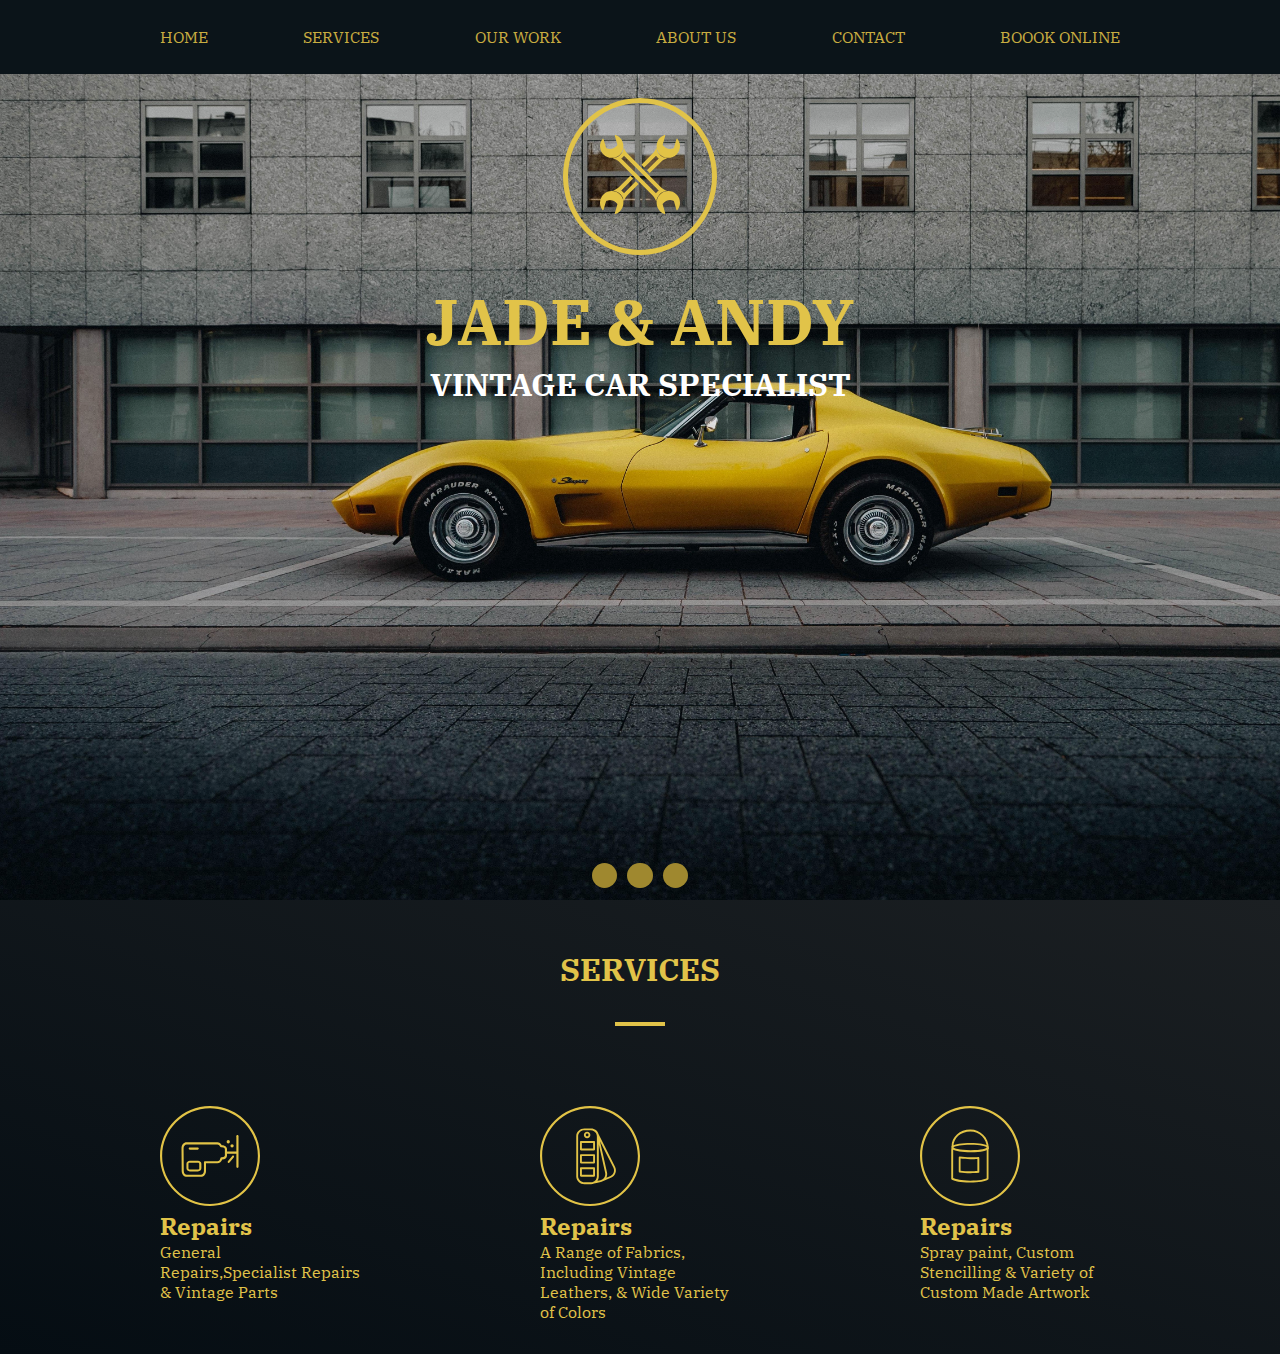
<file: index.html>
<!DOCTYPE html>
<html lang="en">

<head>
  <meta charset="UTF-8">
  <meta http-equiv="X-UA-Compatible" content="IE=edge">
  <meta name="viewport" content="width=device-width, initial-scale=1.0">
  <title>Vintage Cars</title>
  <link rel="stylesheet" href="css/style.css">
  <link rel="stylesheet" href="https://cdnjs.cloudflare.com/ajax/libs/font-awesome/6.1.1/css/all.min.css"
    integrity="sha512-KfkfwYDsLkIlwQp6LFnl8zNdLGxu9YAA1QvwINks4PhcElQSvqcyVLLD9aMhXd13uQjoXtEKNosOWaZqXgel0g=="
    crossorigin="anonymous" referrerpolicy="no-referrer" />
</head>

<body>
  <div class="hero">
    <nav>
      <ul>
        <li> <a href="#">Home</a> </li>
        <li> <a href="#">Services</a> </li>
        <li> <a href="#">Our Work</a> </li>
        <li> <a href="#">About Us</a> </li>
        <li> <a href="#">Contact</a> </li>
        <li> <a href="#">Boook Online</a></li>
      </ul>
    </nav>

    <div class="center">
      <div class="logo">
        <svg class="filter-yellow" preserveAspectRatio="xMidYMid meet" data-bbox="26.453 27.436 147.035 145.129"
          xmlns="http://www.w3.org/2000/svg" viewBox="26.453 27.436 147.035 145.129" role="presentation"
          aria-hidden="true">
          <g>
            <path
              d="M63.2 136.9c8.4 8.4 8.4 22.1 0 30.5-2.3 2.3-5.1 4.1-8.2 5.1-.8.3-1.6-.5-1.4-1.3l4.7-16c.1-.5.1-1-.2-1.3-4.6-6.2-12.4-8.5-19.6-5.7-.4.2-.8.5-.9 1L32.9 165c-.2.8-1.3 1-1.9.4-6.6-8.5-6-20.7 1.7-28.5 8.4-8.4 22.1-8.5 30.5 0zm0-73.8c8.4-8.4 8.4-22.1 0-30.5-2.3-2.3-5.1-4.1-8.2-5.1-.8-.3-1.6.5-1.4 1.3l4.7 16c.1.5.1 1-.2 1.3-4.6 6.2-12.4 8.5-19.6 5.7-.4-.2-.8-.5-.9-1L32.9 35c-.2-.8-1.3-1.1-1.9-.4-6.6 8.5-6 20.7 1.7 28.5 8.4 8.4 22.1 8.5 30.5 0zm104 0c7.7-7.7 8.4-20 1.7-28.5-.5-.7-1.6-.5-1.9.4l-4.6 15.9c-.1.5-.5.9-.9 1-7.2 2.8-15 .5-19.6-5.7-.3-.4-.4-.9-.2-1.3l4.7-16c.2-.8-.6-1.6-1.4-1.3-3.1 1.1-5.9 2.9-8.2 5.1-8.4 8.4-8.4 22 0 30.5 8.4 8.4 22.1 8.3 30.4-.1zm-37.8 2.4c1.5 2 3.1 3.5 5.1 5.1l-21.8 21.8 5.1 5.1L138 77.3c3.3-3.3 7.4-5.7 11.8-7-5-.5-9.8-2.6-13.6-6.4-3.8-3.8-5.9-8.7-6.4-13.6-1.3 4.5-3.7 8.5-7 11.8l-20.2 20.2 5.1 5.1 21.7-21.9zm-58.8 69c-1.5-2-3.1-3.5-5.1-5.1l21.8-21.8-5.1-5.1L62 122.7c-3.3 3.3-7.4 5.7-11.8 7 5 .5 9.8 2.6 13.6 6.4 3.8 3.8 5.9 8.7 6.4 13.6 1.3-4.5 3.7-8.5 7-11.8l20.2-20.2-5.1-5.1-21.7 21.9zm96.6 2.4c-8.4-8.4-22-8.4-30.4 0-8.4 8.4-8.4 22.1 0 30.5 2.3 2.3 5.1 4.1 8.2 5.1.8.3 1.6-.5 1.4-1.3l-4.7-16c-.1-.5-.1-1 .2-1.3 4.6-6.2 12.4-8.5 19.6-5.7.4.2.8.5.9 1l4.6 15.9c.2.8 1.3 1 1.9.4 6.7-8.7 6-20.9-1.7-28.6zm-31-.7c-3.8 3.8-5.9 8.7-6.4 13.6-1.3-4.5-3.7-8.5-7-11.8L62.1 77.2c-3.3-3.3-7.4-5.7-11.8-7 5-.5 9.8-2.6 13.6-6.4 3.8-3.8 5.9-8.7 6.4-13.6 1.3 4.5 3.7 8.5 7 11.8l60.7 60.8c3.3 3.3 7.4 5.7 11.8 7-5 .5-9.8 2.6-13.6 6.4zm-1.8-6.8L70.6 65.5c-1.5 2-3.1 3.5-5.1 5.1l63.8 63.9c1.6-2 3.2-3.6 5.1-5.1z">
            </path>
          </g>
        </svg>
      </div>
      <h1 class="main-title">Jade & Andy</h1>
      <h1 class="sub-title">Vintage Car Specialist</h1>
    </div>
    <div class="social-links">
      <span><a href="#"><i class="fa-brands fa-instagram"></i></a></span>
      <span><a href="#"><i class="fa-brands fa-twitter"></i></a></span>
      <span><a href="#"><i class="fa-brands fa-pinterest-p"></i></a></span>
    </div>
  </div>

  <section class="services">
    <div class="title">
      <h2>Services</h2>
      <div class="underscore"></div>
    </div>
    <div class="services-wrapper">
      <div class="flex">
        <div class="service">
          <div class="icon">
            <svg class="filter-yellow" preserveAspectRatio="xMidYMid meet" data-bbox="-459 301 160 160" xmlns="http://www.w3.org/2000/svg"
              viewBox="-459 301 160 160" role="presentation" aria-hidden="true">
              <g>
                <path
                  d="M-393.6 414.3H-416c-4.6 0-8.3-4.3-8.3-9.5l-.3-36.1c0-5.3 3.6-9.5 8.1-9.5h49.4c2.8 0 5.4 1.7 6.9 4.5h.3c4.5 0 8.1 2.7 8.1 6.1v10.6c0 3.3-3.3 6-7.7 6.1-1.2 3.6-4.2 6.2-7.6 6.2h-18.3v12.1c.1 5.3-3.7 9.5-8.2 9.5zm-22.9-51.8c-2.6 0-4.8 2.8-4.8 6.2l.3 36.1c0 3.4 2.2 6.2 5 6.2h22.3c2.7 0 5-2.8 5-6.2V391c0-.9.7-1.7 1.7-1.7h20c2.2 0 4.1-2 4.6-4.8.1-.8.8-1.4 1.6-1.4h.9c2.8 0 4.7-1.5 4.7-2.8v-10.6c0-1.3-1.9-2.8-4.7-2.8h-1.4c-.7 0-1.3-.4-1.6-1.1-.8-2.1-2.5-3.4-4.3-3.4h-49.3z">
                </path>
                <path
                  d="M-398.3 405.6h-12.9c-3 0-5.5-2.2-5.5-4.9v-7.4c0-2.7 2.5-4.9 5.5-4.9h12.9c3 0 5.5 2.2 5.5 4.9v7.4c0 2.7-2.5 4.9-5.5 4.9zm-13-13.8c-1.2 0-2.2.7-2.2 1.6v7.4c0 .8 1 1.6 2.2 1.6h12.9c1.2 0 2.2-.7 2.2-1.6v-7.4c0-.8-1-1.6-2.2-1.6h-12.9z">
                </path>
                <path
                  d="M-398.7 370.8h-12.7c-.9 0-1.7-.7-1.7-1.7 0-.9.7-1.7 1.7-1.7h12.7c.9 0 1.7.7 1.7 1.7 0 .9-.8 1.7-1.7 1.7z">
                </path>
                <path
                  d="M-335.1 400c-.9 0-1.7-.7-1.7-1.7v-49c0-.9.7-1.7 1.7-1.7.9 0 1.7.7 1.7 1.7v49c0 .9-.8 1.7-1.7 1.7z">
                </path>
                <path d="M-341.1 364.6a2.6 2.6 0 1 1-5.2 0 2.6 2.6 0 0 1 5.2 0z"></path>
                <path d="M-347.2 358.2a2.6 2.6 0 1 1-5.2 0 2.6 2.6 0 0 1 5.2 0z"></path>
                <path
                  d="M-336.1 377.4h-15.7c-.9 0-1.7-.7-1.7-1.7 0-.9.7-1.7 1.7-1.7h15.7c.9 0 1.7.7 1.7 1.7 0 .9-.8 1.7-1.7 1.7z">
                </path>
                <path
                  d="M-349.1 392c-.4 0-.8-.1-1.1-.4-.7-.6-.8-1.7-.2-2.4l7-8.3c.6-.7 1.7-.8 2.4-.2.7.6.8 1.7.2 2.4l-7 8.3c-.3.4-.8.6-1.3.6z">
                </path>
                <path
                  d="M-379 461c-44.1 0-80-35.9-80-80s35.9-80 80-80 80 35.9 80 80-35.9 80-80 80zm0-156.6c-42.2 0-76.6 34.3-76.6 76.6s34.3 76.6 76.6 76.6c42.2 0 76.6-34.3 76.6-76.6s-34.4-76.6-76.6-76.6z">
                </path>
              </g>
            </svg>
          </div>
          <h2>Repairs</h2>
          <p>General Repairs,Specialist Repairs & Vintage Parts</p>
        </div>
        <div class="service">
          <div class="icon">
            <svg class="filter-yellow" preserveAspectRatio="xMidYMid meet" data-bbox="20 20 160 160" xmlns="http://www.w3.org/2000/svg"
              viewBox="20 20 160 160" role="presentation" aria-hidden="true">
              <g>
                <path
                  d="M100 20c-44.1 0-80 35.9-80 80s35.9 80 80 80 80-35.9 80-80-35.9-80-80-80zm0 156.6c-42.2 0-76.6-34.3-76.6-76.6 0-42.2 34.3-76.6 76.6-76.6 42.2 0 76.6 34.3 76.6 76.6 0 42.2-34.4 76.6-76.6 76.6z">
                </path>
                <path
                  d="M106.5 118h-21c-.8 0-1.5.7-1.5 1.5v12c0 .8.7 1.5 1.5 1.5h21c.8 0 1.5-.7 1.5-1.5v-12c0-.8-.7-1.5-1.5-1.5zm-1.5 12H87v-9h18v9z">
                </path>
                <path
                  d="M106.5 97h-21c-.8 0-1.5.7-1.5 1.5v12c0 .8.7 1.5 1.5 1.5h21c.8 0 1.5-.7 1.5-1.5v-12c0-.8-.7-1.5-1.5-1.5zm-1.5 12H87v-9h18v9z">
                </path>
                <path
                  d="M106.5 76h-21c-.8 0-1.5.7-1.5 1.5v12c0 .8.7 1.5 1.5 1.5h21c.8 0 1.5-.7 1.5-1.5v-12c0-.8-.7-1.5-1.5-1.5zM105 88H87v-9h18v9z">
                </path>
                <path
                  d="M95.4 71.5c2.9 0 5.2-2.3 5.2-5.2 0-2.9-2.3-5.2-5.2-5.2-2.9 0-5.2 2.3-5.2 5.2 0 2.9 2.3 5.2 5.2 5.2zm0-7.5c1.2 0 2.2 1 2.2 2.2 0 1.2-1 2.2-2.2 2.2-1.2 0-2.2-1-2.2-2.2 0-1.2 1-2.2 2.2-2.2z">
                </path>
                <path
                  d="M113.6 64.9c-1.4-5.3-6-8.9-11.9-8.9H91.2c-7 0-13.2 5.2-13.2 12.3v64.3c0 7 6.2 12.4 13.2 12.4h10.5c1.7 0 3.3-.3 4.7-.9l4-.9 7-1.6c1.4-.3 2.7-.8 3.9-1.6l12.9-5.5c6.3-3 9-10.6 6-17l-26.6-52.6zm-2.6 67.4c0 5.4-3.9 9.7-9.3 9.7H91.2c-5.4 0-10.2-4.4-10.2-9.7V68.7c0-5.4 4.4-9.7 9.7-9.7h10.6c3.7 0 6.9 2.1 8.6 5.1 0 .1.1.2.1.3l.3.7c.4 1.1.7 2.3.7 3.6v63.6zm11.9 2.1c-1.4 2.2-3.6 3.7-6.1 4.2l-4.7 1.1h-.2c1.5-2.1 2.2-4.5 2.2-7.2V81.1l10.2 46c.5 2.5 0 5.1-1.4 7.3zm10.1-2.6l-6.8 2.9c1.2-2.5 1.6-5.4 1-8.2L116 76.4l21.5 42.4c2.3 4.9.3 10.7-4.5 13z">
                </path>
              </g>
            </svg>
          </div>
          <h2>Repairs</h2>
          <p>A Range of Fabrics, Including Vintage Leathers, & Wide Variety of Colors</p>
        </div>
        <div class="service">
          <div class="icon">
            <svg class="filter-yellow" preserveAspectRatio="xMidYMid meet" data-bbox="-459 301 160 160" xmlns="http://www.w3.org/2000/svg"
              viewBox="-459 301 160 160" role="presentation" aria-hidden="true">
              <g>
                <path
                  d="M-379 461c-44.1 0-80-35.9-80-80s35.9-80 80-80 80 35.9 80 80-35.9 80-80 80zm0-156.6c-42.2 0-76.6 34.3-76.6 76.6 0 42.2 34.3 76.6 76.6 76.6 42.2 0 76.6-34.3 76.6-76.6 0-42.2-34.4-76.6-76.6-76.6z">
                </path>
                <path
                  d="M-350.5 369.5c-.8 0-1.5-.7-1.5-1.5 0-14.6-11.8-26.4-26.4-26.4-15.5 0-27.1 10.5-27.1 24.4 0 .8-.7 1.5-1.5 1.5s-1.5-.7-1.5-1.5c0-15.6 12.9-27.4 30.1-27.4 16.2 0 29.4 13.2 29.4 29.4 0 .8-.7 1.5-1.5 1.5z">
                </path>
                <path
                  d="M-378 374.9c-13.7 0-24.4-1.7-29.2-4.8-.7-.4-.9-1.4-.5-2.1.4-.7 1.4-.9 2.1-.5 1.6 1 8.3 4.3 27.6 4.3 18.3 0 24.7-3 26.6-4.3.7-.5 1.6-.3 2.1.4s.3 1.6-.4 2.1c-2.6 1.9-9.8 4.9-28.3 4.9z">
                </path>
                <path
                  d="M-378.7 423.4c-16.9 0-23.8-2.6-29.3-4.6-.6-.2-1-.8-1-1.4v-45.7l.5-5.8c0-.5.3-.9.7-1.1 4.7-3 15.8-4.8 29.6-4.8s24.1 1.8 28.2 4.8c.4.3.6.7.6 1.2v51.4c0 .5-.2.9-.6 1.2-4 3-14.8 4.8-28.7 4.8zm-27.3-7.1c5.4 2 11.9 4.1 27.3 4.1 14.7 0 23.1-1.9 26.4-3.8v-49.8c-2.2-1.3-8.7-3.8-25.8-3.8-14.8 0-23.7 2-27.4 3.9l-.4 4.9-.1 44.5z">
                </path>
                <path
                  d="M-378.3 408.5c-7.4 0-11.6-.5-17.4-1.2-.8-.1-1.3-.7-1.3-1.5v-22.4c0-.4.2-.8.5-1.1.3-.3.7-.4 1.2-.4 5.7.7 9.9 1.2 17.1 1.2 4.7 0 9.4-.2 12.4-.6.4-.1.8.1 1.2.4.3.3.5.7.5 1.1v22.4c0 .8-.6 1.4-1.3 1.5-3.3.3-8.1.6-12.9.6zm-15.8-4c5.1.6 9.1 1 15.8 1 4.1 0 8.1-.2 11.1-.4v-19.4c-3 .3-7 .4-11.1.4-6.7 0-10.7-.4-15.8-1v19.4z">
                </path>
              </g>
            </svg>
          </div>
          <h2>Repairs</h2>
          <p>Spray paint, Custom Stencilling & Variety of Custom Made Artwork</p>
        </div>
      </div>
    </div>
  </section>
</body>

</html>
</file>
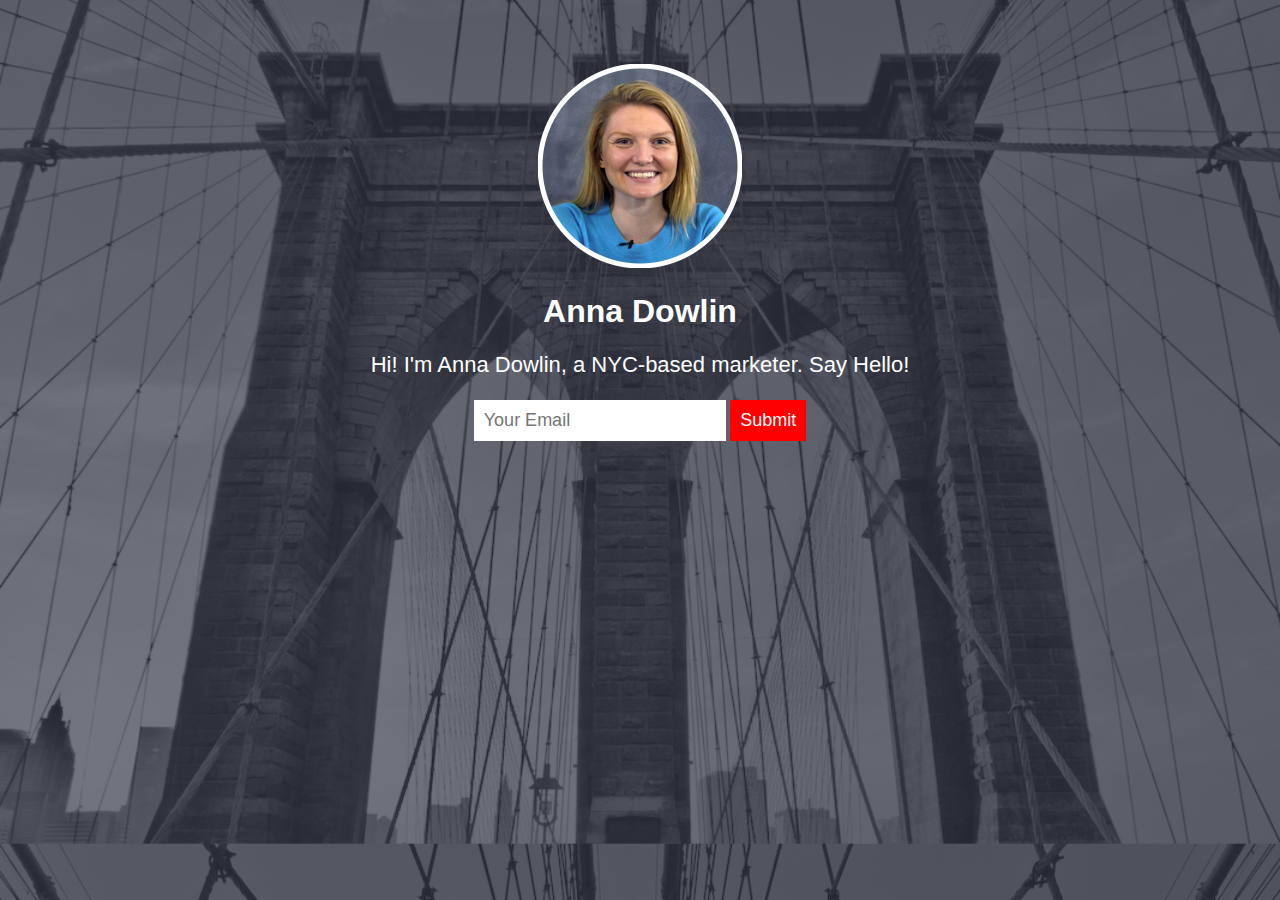
<file: anna-website-finished/index.html>
<!DOCTYPE html>
<html lang="en">

<head>
  <meta charset="UTF-8">
  <meta http-equiv="X-UA-Compatible" content="IE=edge">
  <meta name="viewport" content="width=device-width, initial-scale=1.0">
  <title>Anna Downlin</title>
  <style>
    body {
      text-align: center;
      background-image: url("./assets/anna-bg.png");
      background-size: cover;
      background-position: center;
      color: white;
      font-family: helvetica;
    }

    p{
      font-size: 22px;
    }

    input {
      border: 0;
      padding: 10px;
      font-size: 18px;
    }

    input[type="submit"]{
      background-color: red;
      color: white;
    }
  </style>
</head>

<body>
  <img src="assets/anna.png">
  <h1>Anna Dowlin</h1>
  <p>Hi! I'm Anna Dowlin, a NYC-based marketer. Say Hello!</p>
    <form>
      <input type="email" placeholder="Your Email">
      <input type="submit" value="Submit">
    </form>
</body>

</html>
</file>
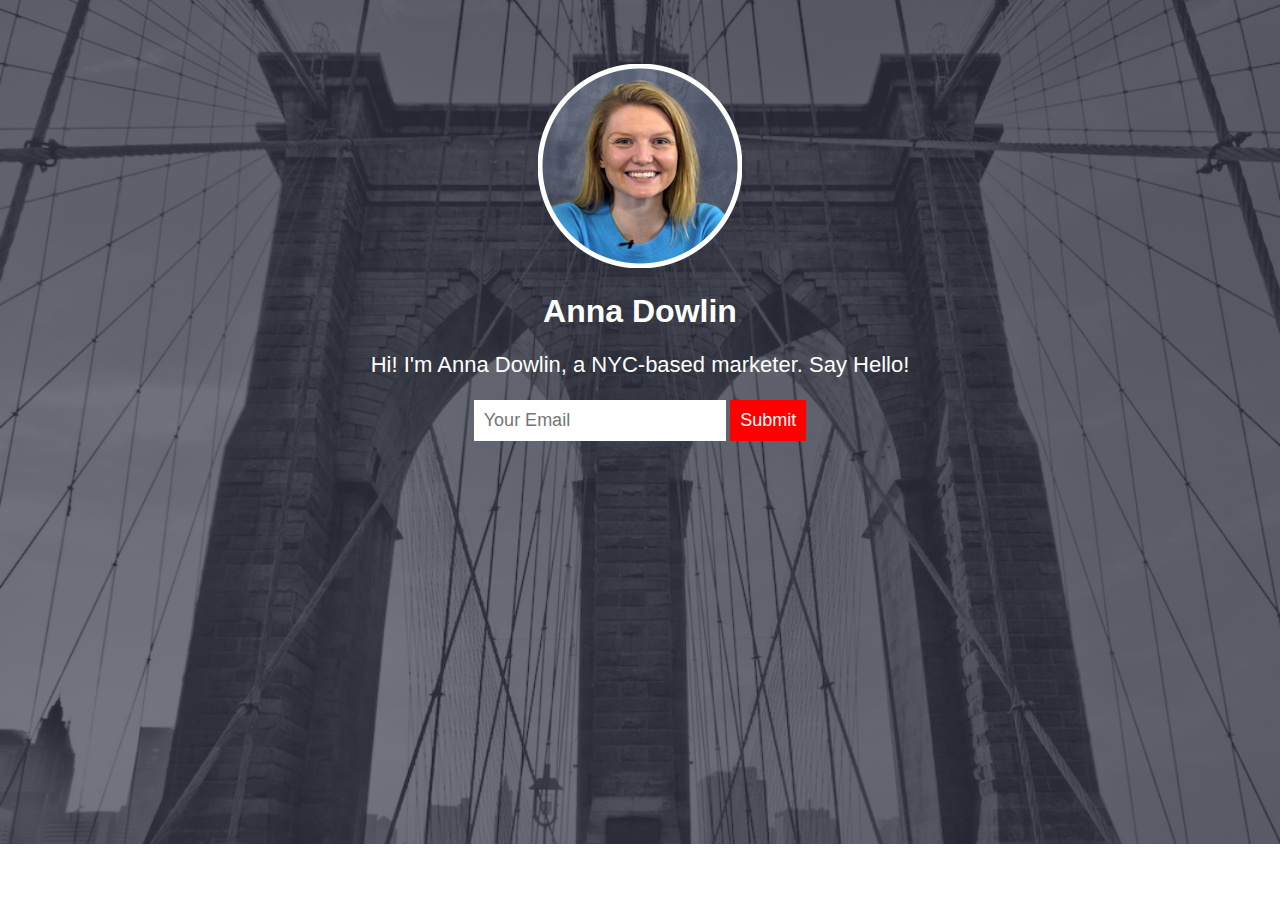
<file: anna-website-starter/index.html>
<!DOCTYPE html>
<html>
    <head>
        <title>Anna Dowlin</title>
        <style>
          body {
            background-image: url("assets/anna-bg.png"); 
            background-size: cover;
            background-position: center;
            background-repeat: no-repeat;
            color: white;  
            text-align: center;
            font-family: Helvetica;
          }

          p {
            font-size: 22px;
          }

          input, button {
            border: 0;
            padding: 10px;
            font-size: 18px;
          }

          button {
              background-color: red;
              color: white;
          }

        </style>
    </head>
    <body>
        <img src="assets/anna.png">
        <h1>Anna Dowlin</h1>
        <p>Hi! I'm Anna Dowlin, a NYC-based marketer. Say Hello!</p>
        <form>
            <input type="email" placeholder="Your Email">
            <button type="submit">Submit</button>
        </form>
    </body>
</html>
</file>
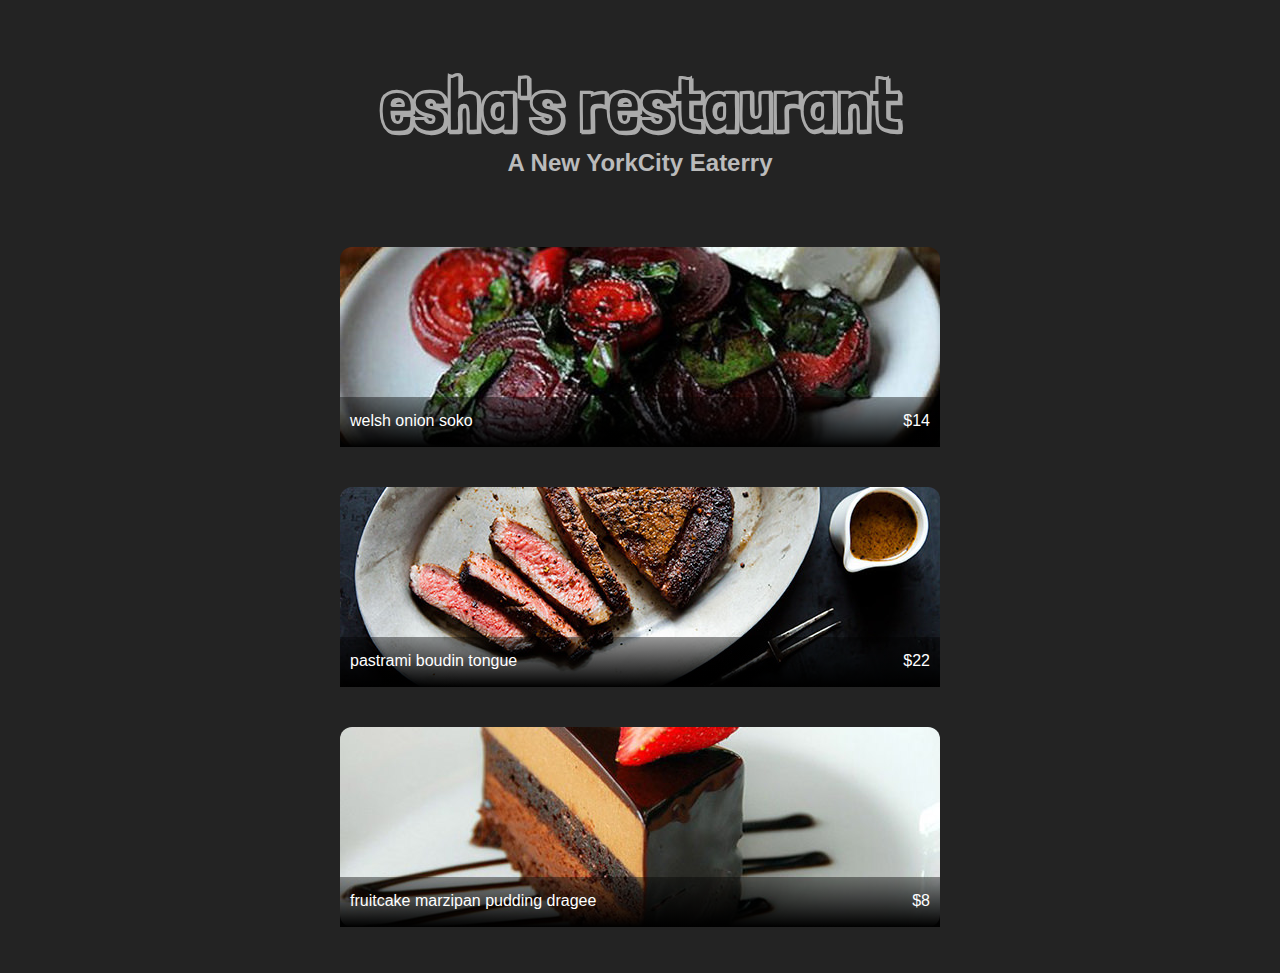
<file: esha restaurant-finished/index.html>
<!DOCTYPE html>
<html lang="en">

<head>
    <meta charset="UTF-8">
    <meta http-equiv="X-UA-Compatible" content="IE=edge">
    <meta name="viewport" content="width=device-width, initial-scale=1.0">
    <title>Esha Restaurant</title>
    <link rel="preconnect" href="https://fonts.googleapis.com">
    <link rel="preconnect" href="https://fonts.gstatic.com" crossorigin>
    <link href="https://fonts.googleapis.com/css2?family=Londrina+Shadow&display=swap" rel="stylesheet">
    <style>
        body {
            font-family: helvetica, sans-serif;
            margin: 0 auto;
            max-width: 600px;
            background-color: #232323;
        }

        div {
            height: 200px;
            background-repeat: no-repeat;
            background-size: cover;
            background-position: center;
            position: relative;
            margin: 40px 0px 0px 0px;
            border-radius: 12px;
        }

        small {
            opacity: 0;
        }

        .show-description p {
            height: 150px;
        }

        .show-description small {
            opacity: 1;
        }

        .first {
            background: url('firstcourse.jpg');
        }

        .second {
            background: url('secondcourse.jpg');
        }

        .dessert {
            background: url('dessertcourse.jpg');
        }

        .price {
            float: right;
        }

        p {
            position: absolute;
            color: rgba(255, 255, 255, 1);
            background: linear-gradient(rgba(0, 0, 0, 0.4), rgba(0, 0, 0, 1));
            background: -moz-linear-gradient();
            background: -webkit-linear-gradient(rgba(0, 0, 0, 0.4), rgba(0, 0, 0, 1));
            padding: 10px;
            text-align: justify;
            line-height: 28px;
            bottom: 0;
            margin: 0;
            height: 30px;
            transition: height .5s;
        }

        h1 {
            font-family: 'Londrina Shadow', cursive;
            font-size: 75px;
            text-align: center;
            margin: 60px 0 0 0;
            color: #aaaaaa;
        }

        h2 {
            text-align: center;
            margin: 0 0 70px 0;
            color: #bbbbbb;
        }

        @media (max-width: 500px) {
            h1 {
                font-size: 50px;
                margin-top: 20px;
                line-height: 40px;
            }

            h2 {
                font-size: 20px;
                margin: 20px 0 30px 0;
            }

            div {
                margin: 20px 12px 0 12px;
            }

            p {
                font-size: 20px;
                line-height: 24px;
            }

            small {
                font-size: 16px;
            }
        }
    </style>
</head>

<body>
    <h1>esha's restaurant</h1>
    <h2>A New YorkCity Eaterry</h2>

    <div class="first">
        <p>
            welsh onion soko <span class="price">$14</span> <br>
            <small> Mustard sierra leone bologi kale chard beet greens black-eyed pea sorrel amaranth garlic tigernut
                spring onion
                summer purslane asparagus lentil. </small>
        </p>
    </div>

    <div class="second">
        <p>
            pastrami boudin tongue <span class="price">$22</span> <br>
            <small>Tri-tip capicola kielbasa salami brisket chicken rump strip steak drumstick. Meatloaf chuck boudin
                ribeye pork
                jowl. Andouille bacon jowl meatloaf pork loin prosciutto bresaola.</small>
        </p>
    </div>

    <div class="dessert">
        <p>
            fruitcake marzipan pudding dragee <span class="price">$8</span> <br>
            <small> Lollipop tart cotton candy jelly-o carrot cake apple pie cupcake. Jelly-o bear claw ice cream candy
                canes.</small>
        </p>
    </div>

    <script>

        const divs = document.querySelectorAll('div');

        divs.forEach(div => {
           div.addEventListener('click', function () {
               div.classList.toggle('show-description');
           }) 
        });
    </script>
</body>

</html>
</file>
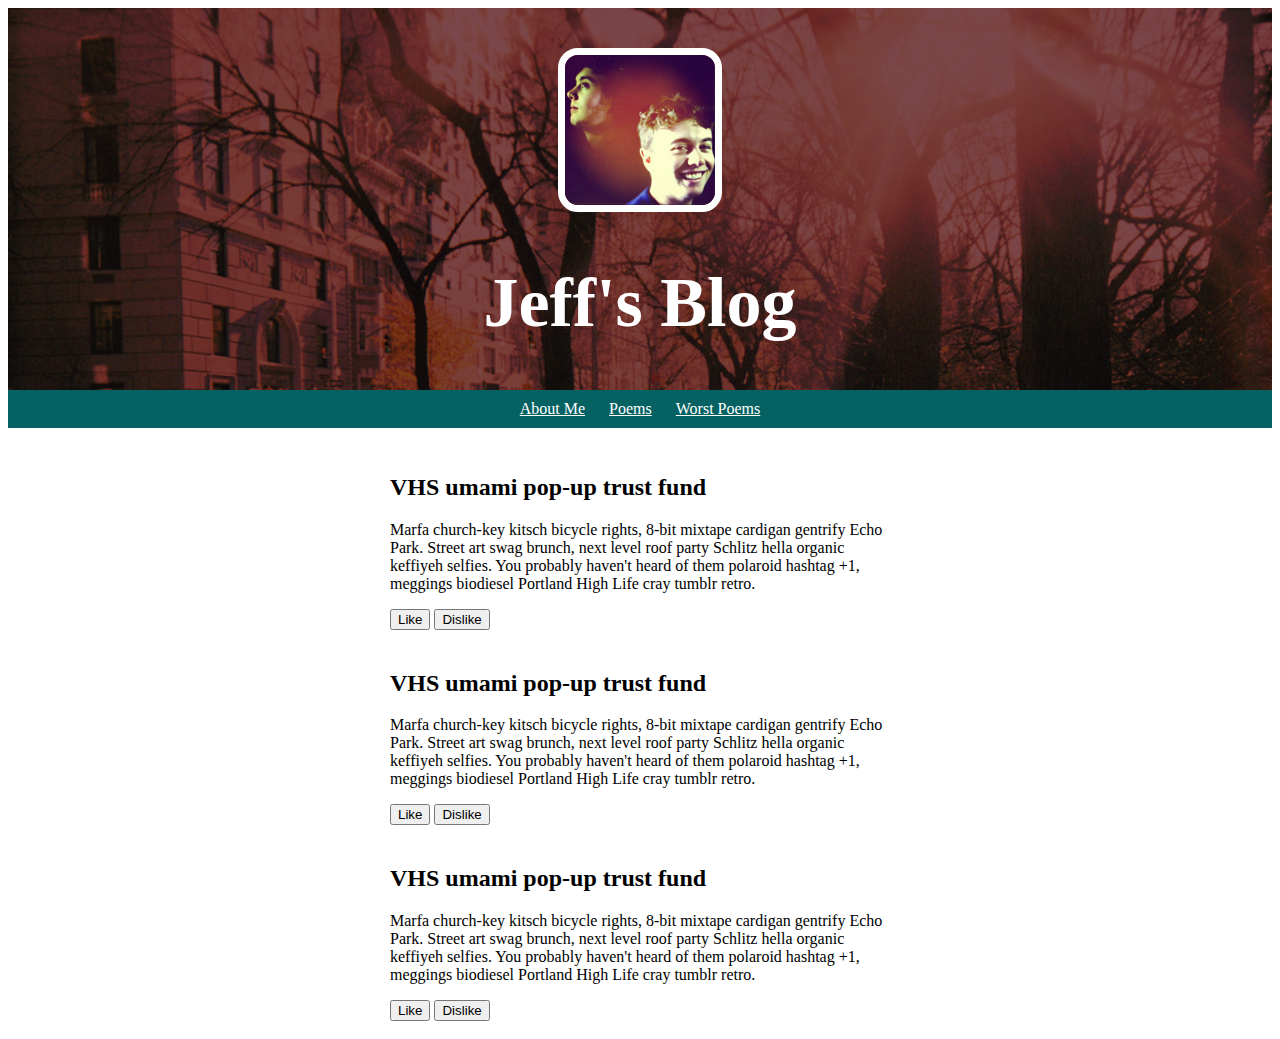
<file: jeff blog starter/index.html>
<!DOCTYPE html>
<html>

<head>
    <title>Jeff Blog</title>

    <style>
        header{
            text-align: center;
            background-image: url('./jeff-bg.png');
            background-size: cover;
            color: white;
        }

        a {
            color: white;
        }

        h1 {
            font-size: 70px;
        }

        img {
            margin: 40px 0px 0px 0px;
            border: 7px solid white;
            border-radius: 20px;
        }

        ul {
            background-color: #066163;
            list-style: none;
            padding: 10px;
        }

        li {
            display: inline;
            margin: 5px 10px 5px 10px;
        }

        article {
            max-width: 500px;
            margin: 0 auto;
            padding: 10px;
        }

        @media (max-width: 500px) {
            h1 {
                font-size: 35px;
            }
            
            li {
                display: block;
                padding: 10px;
            }
        }
    </style>
</head>

<body>
    <header>
        <img src="jeff.png">
        <h1>Jeff's Blog</h1>
        <ul>
            <li><a href="about.html">About Me</a></li>
            <li><a href="#">Poems</a></li>
            <li><a href="#">Worst Poems</a></li>
        </ul>
    </header>

    <article>
        <h2>VHS umami pop-up trust fund</h2>
        <p>Marfa church-key kitsch bicycle rights, 8-bit mixtape cardigan gentrify Echo Park. Street art swag brunch,
            next level roof party Schlitz hella organic keffiyeh selfies. You probably haven't heard of them polaroid
            hashtag +1, meggings biodiesel Portland High Life cray tumblr retro.</p>
        <button>Like</button>
        <button>Dislike</button>
    </article>

    <article>
        <h2>VHS umami pop-up trust fund</h2>
        <p>Marfa church-key kitsch bicycle rights, 8-bit mixtape cardigan gentrify Echo Park. Street art swag brunch,
            next level roof party Schlitz hella organic keffiyeh selfies. You probably haven't heard of them polaroid
            hashtag +1, meggings biodiesel Portland High Life cray tumblr retro.</p>
        <button>Like</button>
        <button>Dislike</button>
    </article>

    <article>
        <h2>VHS umami pop-up trust fund</h2>
        <p>Marfa church-key kitsch bicycle rights, 8-bit mixtape cardigan gentrify Echo Park. Street art swag brunch,
            next level roof party Schlitz hella organic keffiyeh selfies. You probably haven't heard of them polaroid
            hashtag +1, meggings biodiesel Portland High Life cray tumblr retro.</p>
        <button>Like</button>
        <button>Dislike</button>
    </article>
</body>

</html>
</file>
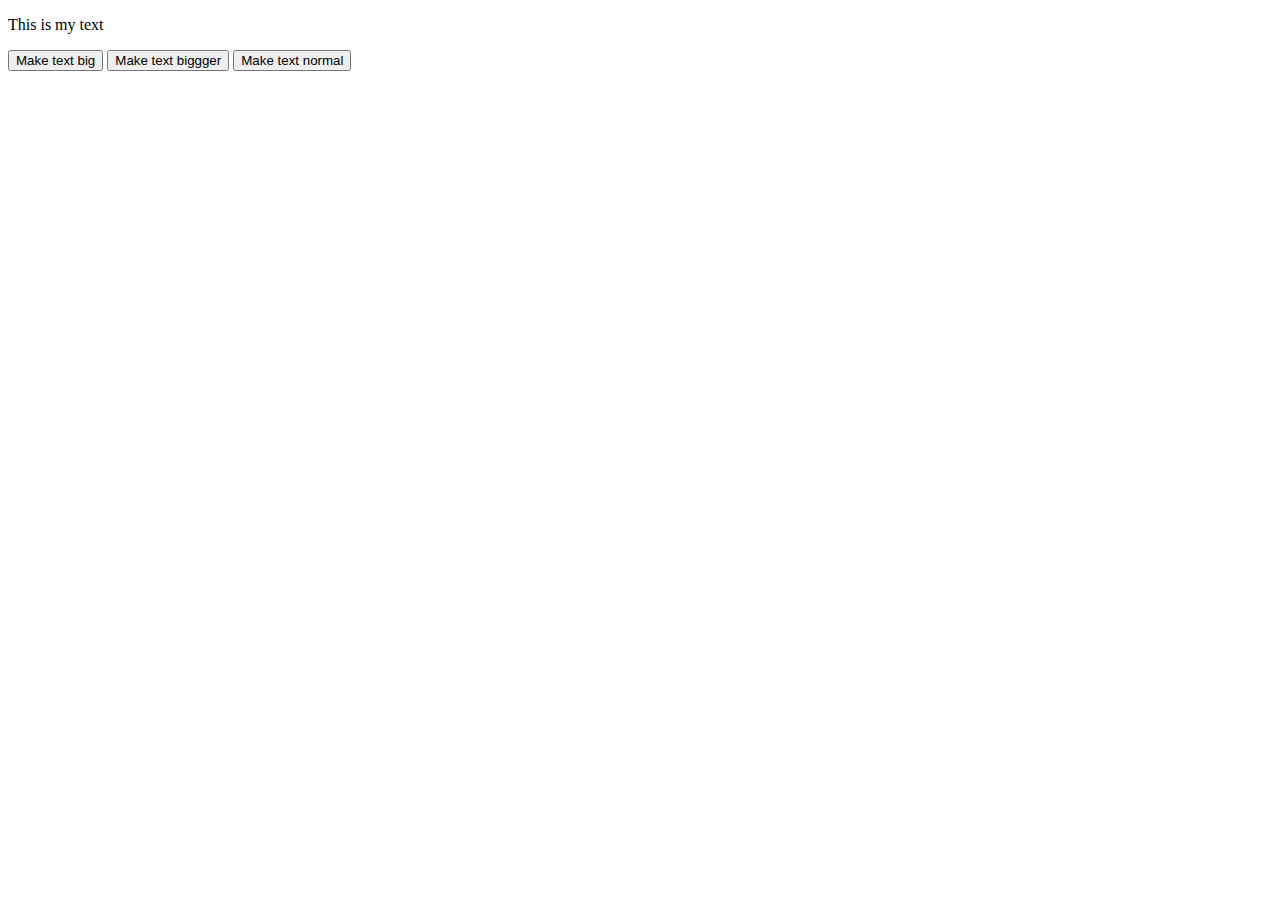
<file: jeff blog starter/index_2.html>
<!DOCTYPE html>
<html lang="en">
<head>
    <title>Javascript</title>
</head>
<body>

    <p id="my-text">This is my text</p>

    <button onclick="makeBig()">Make text big</button>
    <button onclick="makeBigger()">Make text biggger</button>
    <button onclick="makeNormal()">Make text normal</button>


    <script>
       function makeBig() {
           const paragraph = document.getElementById('my-text')
           paragraph.style.fontSize = '35px'
       }

       function makeBigger(){
         const paragraph = document.getElementById('my-text')
           paragraph.style.fontSize = '50px'
       }

       function makeNormal(){
         const paragraph = document.getElementById('my-text')
           paragraph.style.fontSize = '16px'
       }
       
    </script>
</body>
</html>
</file>
<file: css/style.css>
@import url('https://fonts.googleapis.com/css2?family=IBM+Plex+Serif:wght@300&display=swap');

* {
    padding: 0;
    margin: 0;
    box-sizing: border-box;
}

body {
    font-family: 'IBM Plex Serif', serif;
}

ul {
    list-style: none;
}

a {
    text-decoration: none;
    color: inherit;
}

nav  {
    padding: 1.7rem;
    background-color: #0d171d;
}

nav ul {
    display: flex;
    justify-content: space-between;
    margin: 0 auto;
    width: 960px;
}

nav ul li a{
    text-transform: uppercase;
    color: #e1c349;
}



.hero {
    position: relative; 
    height: 100vh;
    width: 100%;
    background-image: url('../images/joppe-spaa-CW_K7JUhvaI-unsplash croped.jpg');
    background-size: cover;
}

.hero::before {    
    content: "";
    position: absolute;
    top: 0px;
    right: 0px;
    bottom: 0px;
    left: 0px;
    background-color: rgba(0, 0, 0, 0.11);
}

.hero .center {
    display: flex;
    flex-direction: column;
    align-items: center;
    justify-content: center;
    position: relative;
}

.center .logo {
    color: #e1c349;
    margin: 1.5rem;
    border: 5px solid #e1c349;
    padding: 2rem;
    border-radius: 50%;

}

.center svg {
    width: 80px;
    color: #e1c349;
}

.filter-yellow{
    filter: invert(93%) sepia(20%) saturate(1465%) hue-rotate(340deg) brightness(91%) contrast(94%);
}

.center .main-title,  .center .sub-title{
    text-transform: uppercase;
}

.center .main-title {
    font-size: 4rem;
    color: #e1c349;
}
.center .sub-title {
    color: #ffffff;
    font-size: 2rem;
}

.hero .social-links {
    width: 100%;
    height: 56vh;
    color: #ffffff;
    display: flex;
    justify-content: center;
    align-items: flex-end;
    padding-bottom: 1rem;
}

.hero .social-links span {
    padding: 0.8rem;
    margin: 5px;
    background: #b39935;
    border-radius: 50%;
}

.hero .social-links span i {
    font-size: 1.2rem;
}


/* Services */
.services {
    padding-top: 2rem;
    padding-bottom: 2rem;
    background: linear-gradient(to bottom left, #1b1f22, #050d13);
    color: #e1c349;
}
.service svg {
    width: 100px;
}

.services .flex {
    display: flex;
    justify-content: space-between;
}

.services .title {
    padding: 1rem;
}

.services .underscore {
    border: 2px solid #e1c349;
    width: 50px;
    margin: 2rem auto;
}

.services .title h2 {
    text-align: center;
    text-transform: uppercase;
    font-size: 2rem;
}

.services .service {
    width: 200px;
}

.services .services-wrapper {
    padding-top: 2rem;
    width: 960px; 
    margin: 0 auto;
}
</file>
